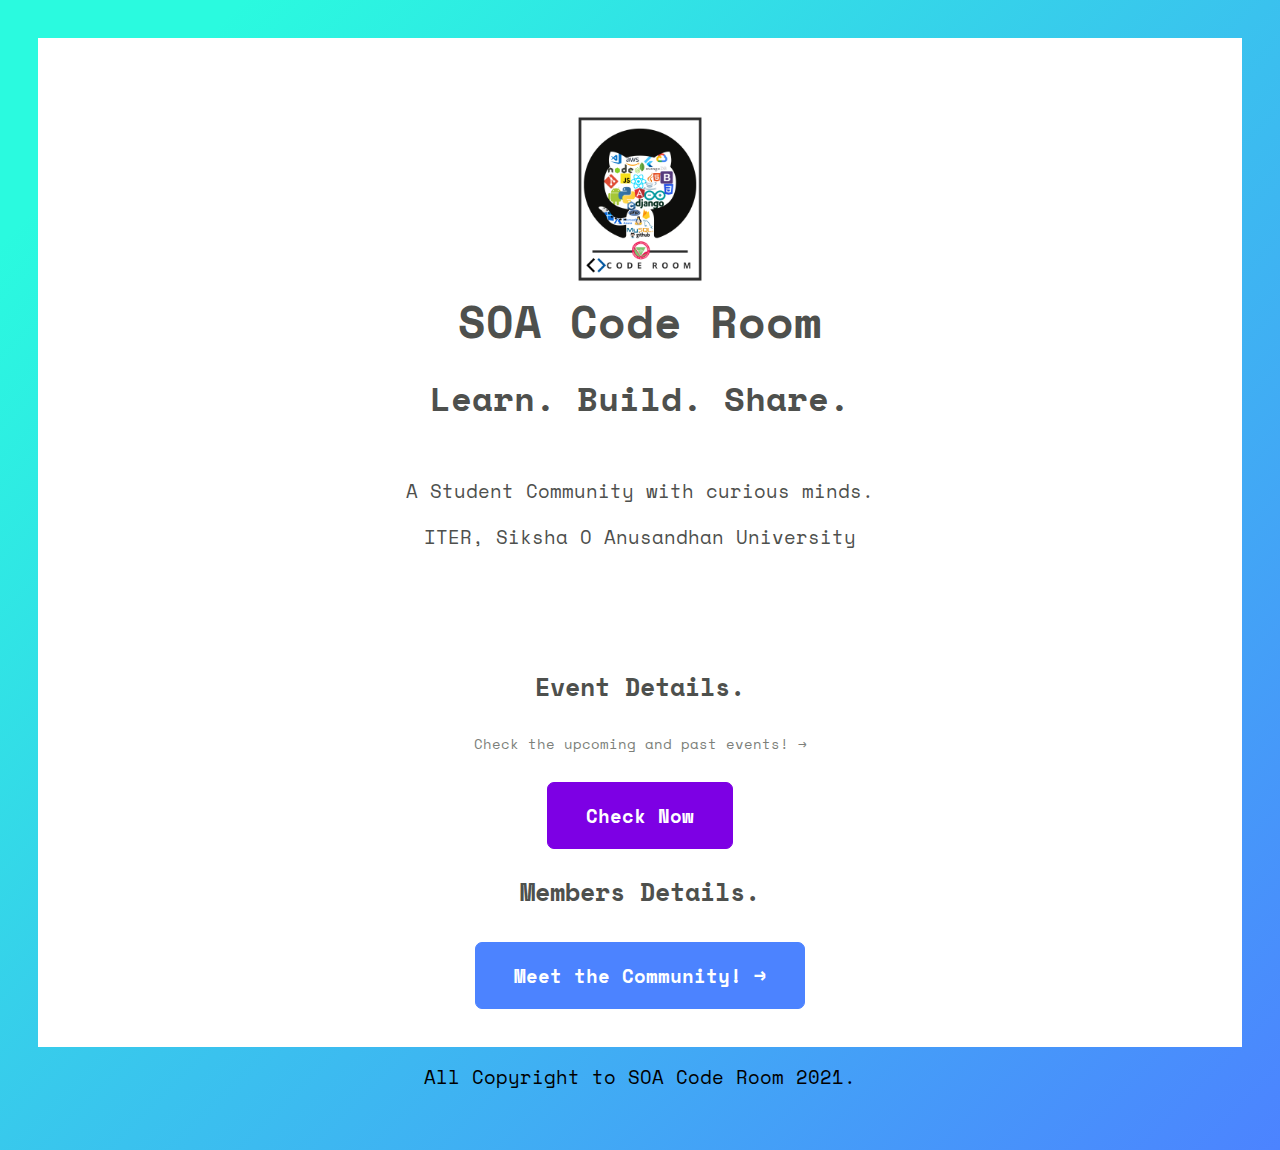
<file: index.html>
<!doctype html>
<html lang="en-us">

    <head>

        <!-- Meta -->
        <meta charset="utf-8">
        <meta http-equiv="x-ua-compatible" content="ie=edge">
        <meta name="viewport" content="width=device-width,initial-scale=1">

        <title>SOA Code Room</title>
        <meta name="description" content="The Official Website of SOA Code Room">


        <!-- The compiled CSS file -->
        <link rel="stylesheet" href="css/style.css">
        <link rel="stylesheet" href="css/bootstrap.min.css" >
        

        <!-- Web fonts -->
        <link href="https://fonts.googleapis.com/css?family=Space+Mono:400,700" rel="stylesheet">

        <!-- favicon.ico. Place these in the root directory. -->
        <link rel="shortcut icon" href="./assets/img/logo.png">

       <!-- External Java Script -->
        <script  src="https://code.jquery.com/jquery-3.2.1.min.js" integrity="sha256-hwg4gsxgFZhOsEEamdOYGBf13FyQuiTwlAQgxVSNgt4="   crossorigin="anonymous"></script>
        <script src="https://maxcdn.bootstrapcdn.com/bootstrap/3.3.7/js/bootstrap.min.js" integrity="sha384-Tc5IQib027qvyjSMfHjOMaLkfuWVxZxUPnCJA7l2mCWNIpG9mGCD8wGNIcPD7Txa" crossorigin="anonymous"></script>

    </head>

    <body>
    <!-- Popup Modal -->
        <div id="popModal" class="modal fade" role="dialog">
        <div class="modal-dialog">
      <!-- Modal content-->
            <div class="modal-content">
                <div class="modal-header">
                <!-- <button type="button" class="close" data-dismiss="modal">&times;</button> -->
                <h4 class="modal-title">Latest Updates</h4>
                </div>
                <div class="modal-body">

                <h3>Summer Hacks</h3>
                 <p>Coming Soon</p>
                </div>
                <div class="modal-footer">
                    <a href="#" class="btn btn--outlinepop">More...</a> `
                </div>
            </div>
   
            </div>
        </div>

    <!-- Create outer border -->
    <div class="page-border">
    <div class="bg--white">

        <!-- Header -->
        <header class="align--center pt3 pb2">
            <div class="container">
                <img src="./assets/img/logo.png" width="200">
                <h1 class="mb2" title="SOA Code Room">SOA Code Room</h1>
                <h2 class="mb3">Learn. Build. Share.</h2>
                <p class="mb1">A Student Community with curious minds.</p>
                <p class="mb3">ITER, Siksha O Anusandhan University</p>
                <p></p>
                
                <br>
                <br>
<!-- Event details -->
                <h3 class="mb2">Event Details.</h3>
                <p class="small mt1 text--gray">Check the upcoming and past events! → </p>
                <br>
                <a href="./events.html" class="btn btn--outlineform">Check Now</a> 

                <br>
                <br>
<!-- Members Details -->
                <h3 class="mb2">Members Details.</h3>
                <!-- <p class="small mt1 text--gray">Fill the form for the SOA Code Room Core Members → </p>
                <br>
                <a href="./detailform.html" class="btn btn--outline">Fill the form.</a> -->
                <a href="./members.html" class="btn btn--default">Meet the Community! →</a>
            </div>
        </header>
<!--Main Lower Body
        <section class="align--center pt3 pb3">
            <p class="h3 mb2">Show case yourself in the community.</p>
            <a href="https://soacoderoom.github.io/srcbadge/" class="btn btn--outline">Get your profile badge.</a>
            <br>
            <br>
    Social Media 
            <p class="h2 mb2"> Hola, Now we are on Instagram. </p>
            <a href="./instagram.html" class="btn btn--outlineinsta"><img src="https://img.icons8.com/metro/24/FFFFFF/instagram-new.png"/> Follow us! →</a> 
        </section>
    -->
    </div>


</main>
<footer>
    <p class="mt1">All Copyright to SOA Code Room 2021.</p>                                  
</footer>
</div>
</div>
<script>
    $(function() {  $("#popModal").modal('show'); });
</script>
</body>
</html>
</file>
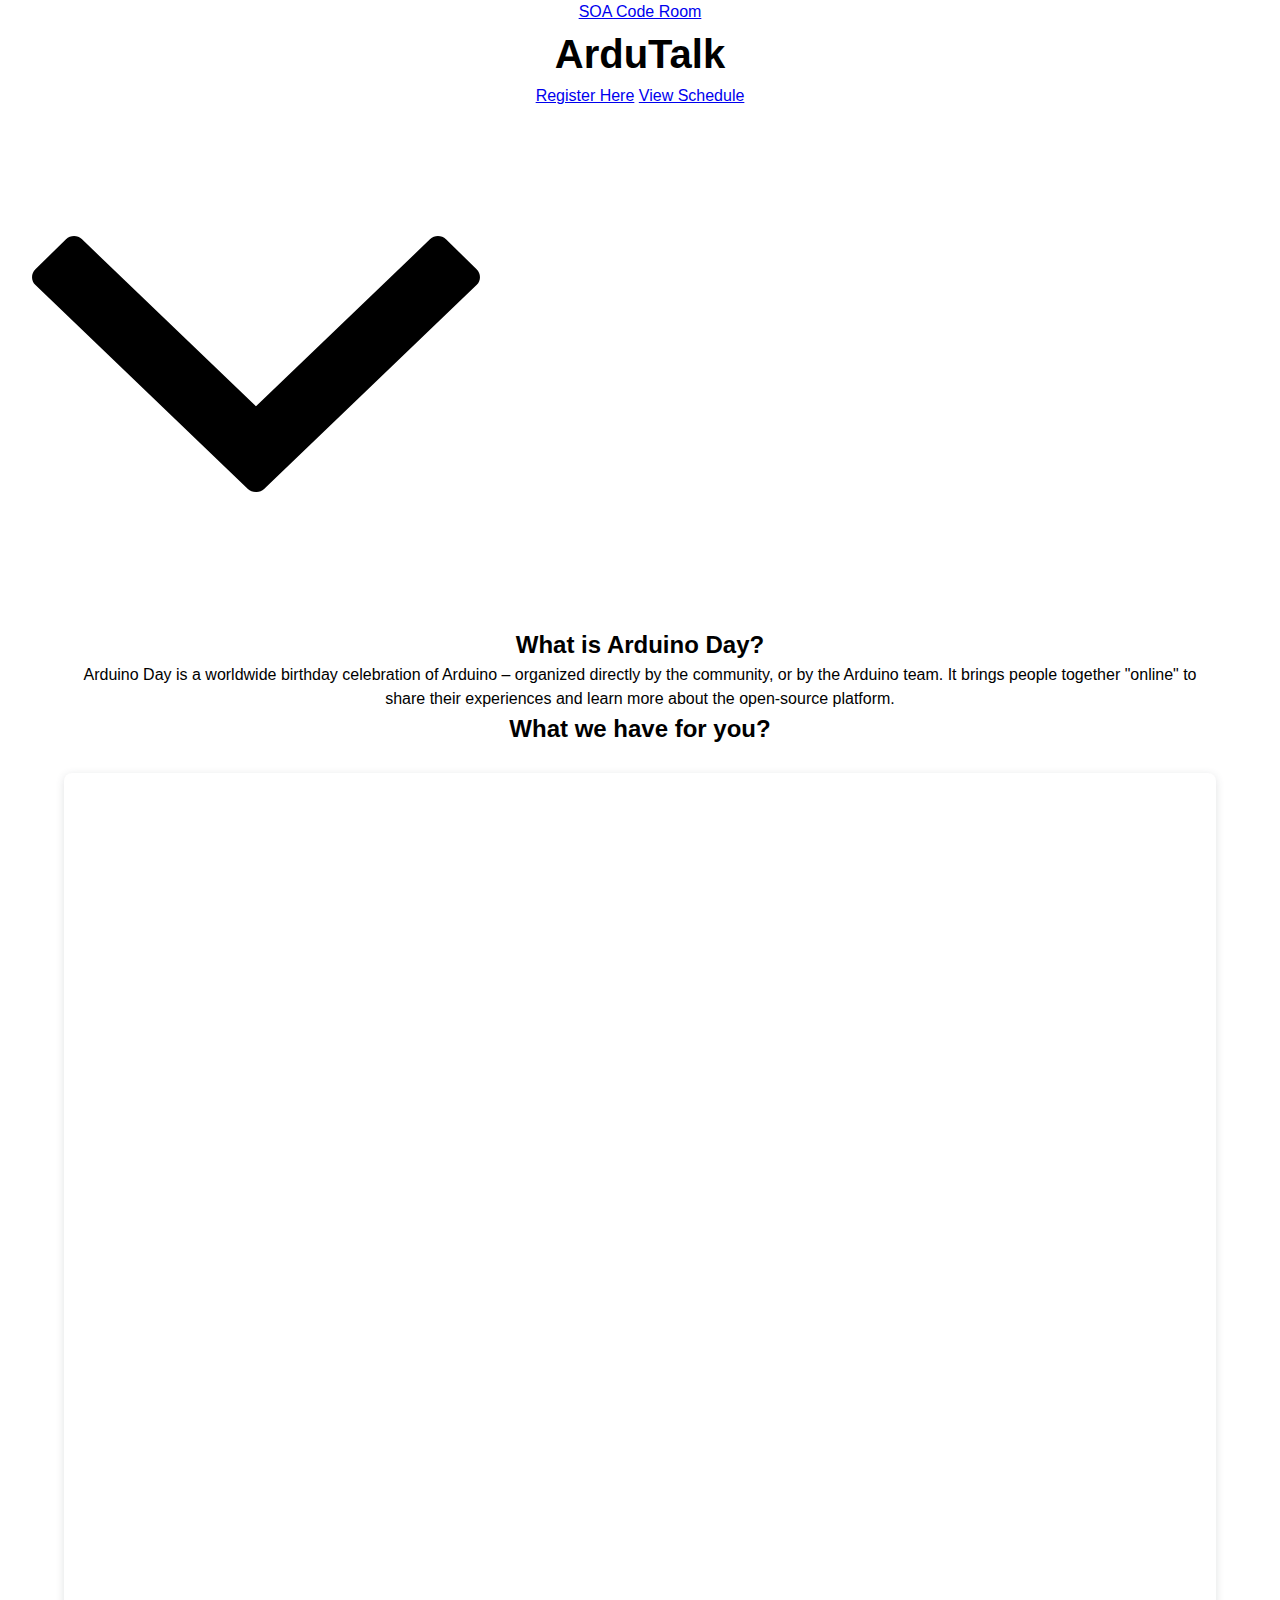
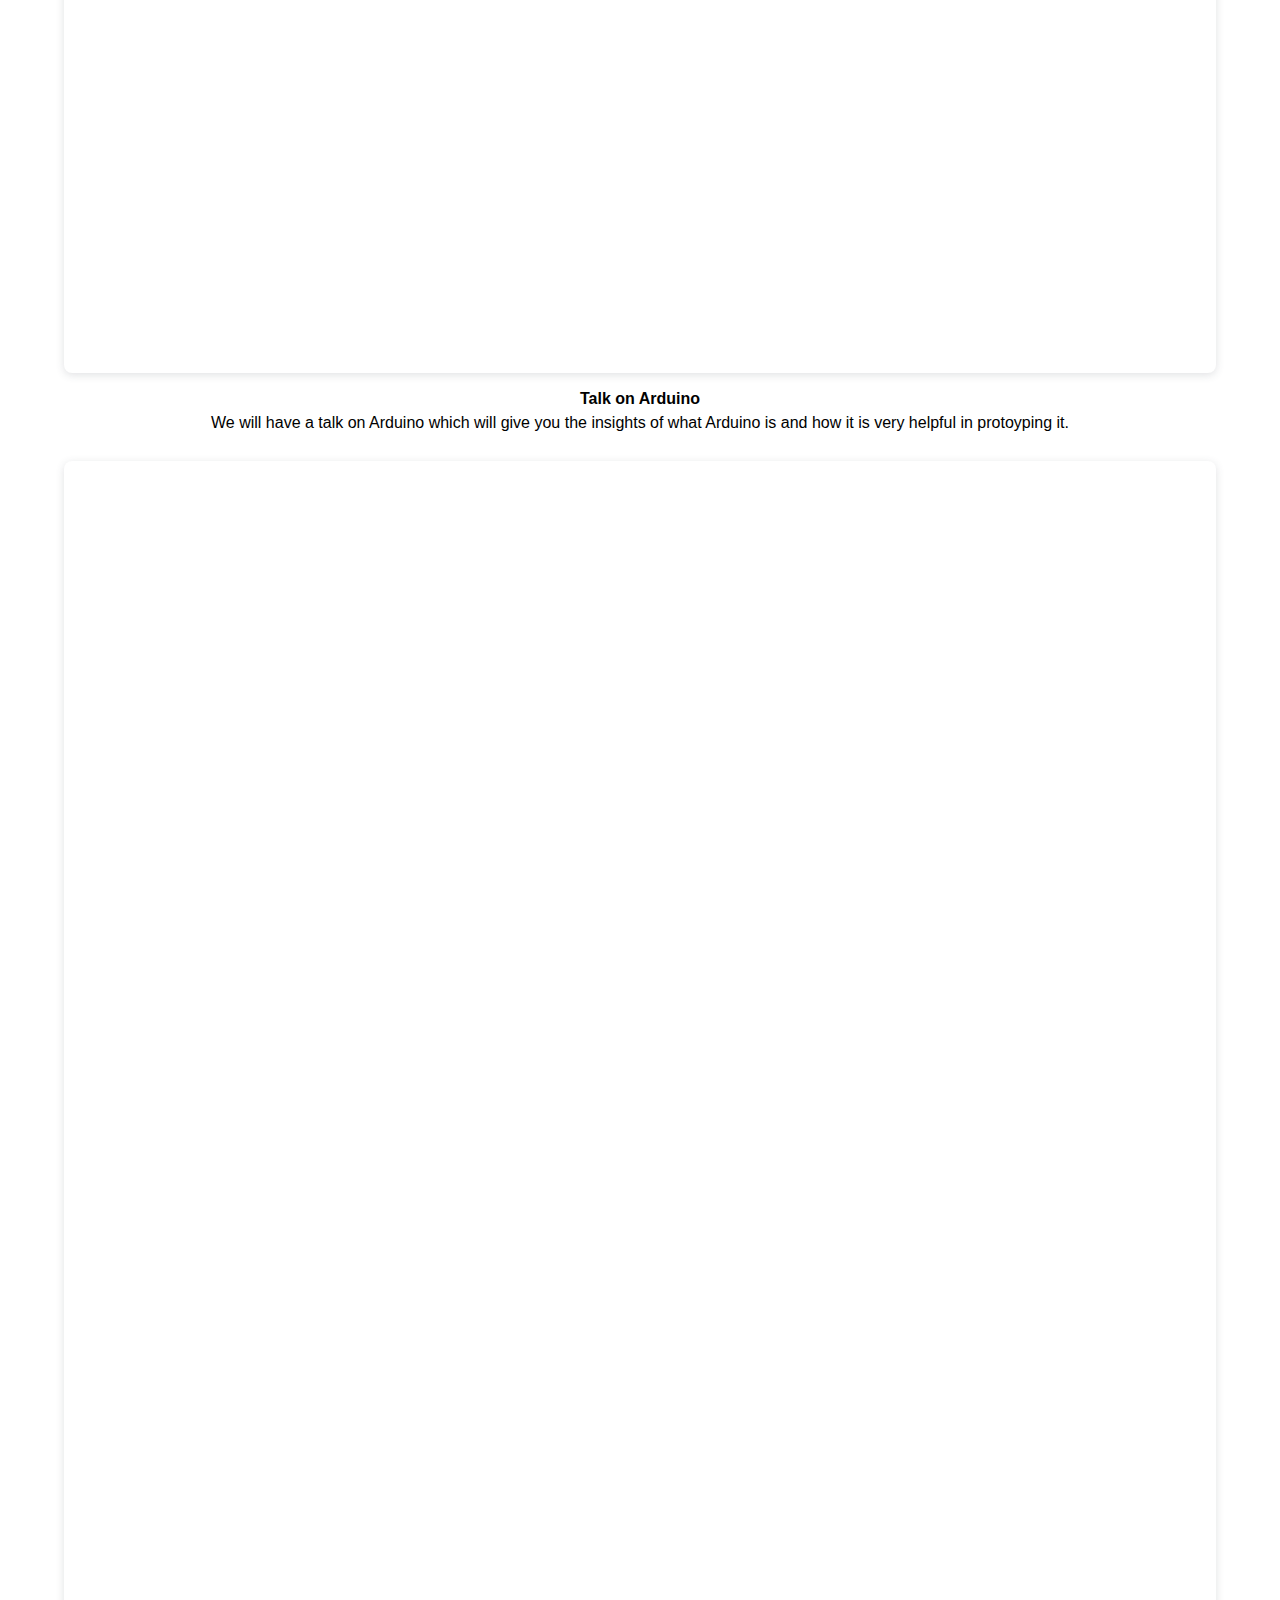
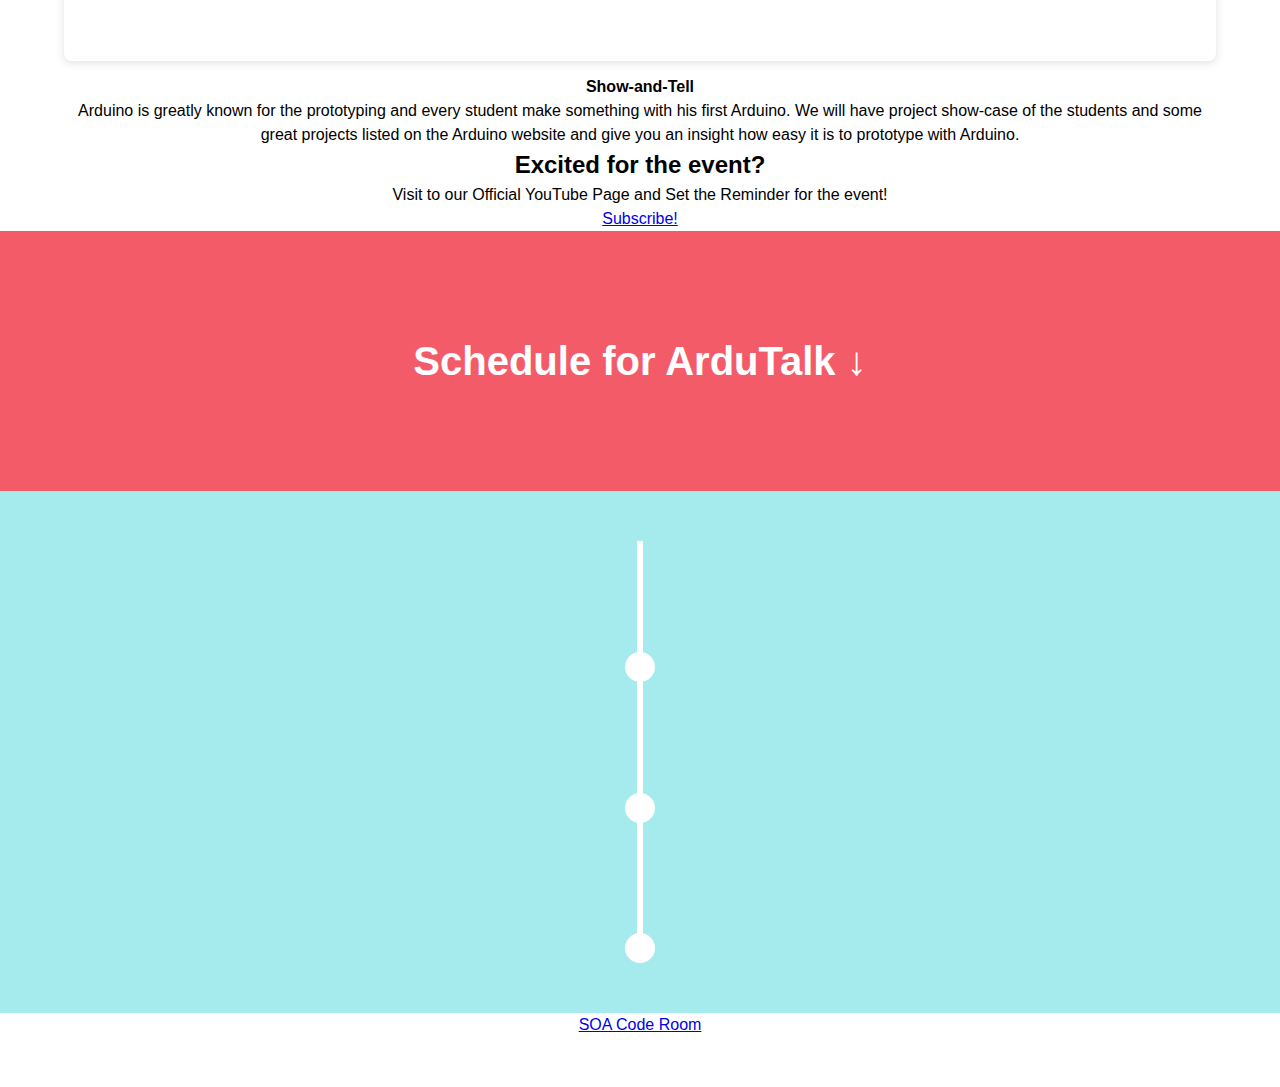
<file: ardutalk.html>
<!DOCTYPE html>
<html lang='en'>
<head>

	<meta class="utf-8">
	<meta name="viewport" content="width=device-width, initial-scale=1, maximum-scale=1">
	<title>ArduTalk | SOA Code Room</title>
	<meta name="arduino day" content="null" />
	<!-- Don't forget to add your metadata here -->
	<link rel='stylesheet' href='https://demos.onepagelove.com/html/evie/css/style.min.css' />
    <style>
        *,
*::before,
*::after {
  margin: 0;
  padding: 0;
  box-sizing: border-box;
}

body {
  font: normal 16px/1.5 "Helvetica Neue", sans-serif;
  background: #ffffff;
  color: rgb(0, 0, 0);
  overflow-x: hidden;
  padding-bottom: 50px;
}  /* INTRO SECTION
–––––––––––––––––––––––––––––––––––––––––––––––––– */

.intro {
  background: #F45B69;
  color:white;
  padding: 100px 0;
}

.container {
  width: 90%;
  max-width: 1200px;
  margin: 0 auto;
  text-align: center;
}

h1 {
  font-size: 2.5rem;
}


/* TIMELINE
–––––––––––––––––––––––––––––––––––––––––––––––––– */

.timeline ul {
  background: #a5ebee;
  padding: 50px 0;
}

.timeline ul li {
  list-style-type: none;
  position: relative;
  width: 6px;
  margin: 0 auto;
  padding-top: 50px;
  background: #fff;
}

.timeline ul li::after {
  content: '';
  position: absolute;
  left: 50%;
  bottom: 0;
  transform: translateX(-50%);
  width: 30px;
  height: 30px;
  border-radius: 50%;
  background: inherit;
}

.timeline ul li div {
  position: relative;
  bottom: 0;
  width: 400px;
  padding: 15px;
  background: #F45B69;
}

.timeline ul li div::before {
  content: '';
  position: absolute;
  bottom: 7px;
  width: 0;
  height: 0;
  border-style: solid;
}

.timeline ul li:nth-child(odd) div {
  left: 45px;
}

.timeline ul li:nth-child(odd) div::before {
  left: -15px;
  border-width: 8px 16px 8px 0;
  border-color: transparent #F45B69 transparent transparent;
}

.timeline ul li:nth-child(even) div {
  left: -439px;
}

.timeline ul li:nth-child(even) div::before {
  right: -15px;
  border-width: 8px 0 8px 16px;
  border-color: transparent transparent transparent #F45B69;
}

time {
  display: block;
  font-size: 1.2rem;
  font-weight: bold;
  margin-bottom: 8px;
}


/* EFFECTS
–––––––––––––––––––––––––––––––––––––––––––––––––– */

.timeline ul li::after {
  transition: background .5s ease-in-out;
}

.timeline ul li.in-view::after {
  background: #F45B69;
}

.timeline ul li div {
  visibility: hidden;
  opacity: 0;
  transition: all .5s ease-in-out;
}

.timeline ul li:nth-child(odd) div {
  transform: translate3d(200px, 0, 0);
}

.timeline ul li:nth-child(even) div {
  transform: translate3d(-200px, 0, 0);
}

.timeline ul li.in-view div {
  transform: none;
  visibility: visible;
  opacity: 1;
}


/* GENERAL MEDIA QUERIES
–––––––––––––––––––––––––––––––––––––––––––––––––– */

@media screen and (max-width: 900px) {
  .timeline ul li div {
    width: 250px;
  }
  .timeline ul li:nth-child(even) div {
    left: -289px;
    /*250+45-6*/
  }
}

@media screen and (max-width: 600px) {
  .timeline ul li {
    margin-left: 20px;
  }
  .timeline ul li div {
    width: calc(100vw - 91px);
  }
  .timeline ul li:nth-child(even) div {
    left: 45px;
  }
  .timeline ul li:nth-child(even) div::before {
    left: -15px;
    border-width: 8px 16px 8px 0;
    border-color: transparent #F45B69 transparent transparent;
  }
}
    </style>
</head>
<body>
	<!-- Hero(extended) navbar -->
	<div class="navbar navbar--extended">
		<nav class="nav__mobile"></nav>
		<div class="container">
			<div class="navbar__inner">
				<a href="soacoderoom.github.io" class="navbar__logo">SOA Code Room</a>
			</div>
		</div>
	</div>
	<!-- Hero unit -->
	<div class="hero">
		<div class="hero__overlay hero__overlay--gradient"></div>
		<div class="hero__mask"></div>
		<div class="hero__inner">
			<div class="container">
				<div class="hero__content">
					<div class="hero__content__inner" id='navConverter'>
						<h1 class="hero__title">ArduTalk</h1>
						<a href="http://bit.ly/SCRAD21" class="button button__accent">Register Here</a>
						<a href="https://bit.ly/3tJa5DY" class="button hero__button">View Schedule</a>
					</div>
				</div>
			</div>
		</div>
	</div>
	<div class="hero__sub">
		<span id="scrollToNext" class="scroll">
			<svg version="1.1" xmlns="http://www.w3.org/2000/svg" xmlns:xlink="http://www.w3.org/1999/xlink" x="0px" y="0px" class='hero__sub__down' fill="currentColor" width="512px" height="512px" viewBox="0 0 512 512" style="enable-background:new 0 0 512 512;" xml:space="preserve"><path d="M256,298.3L256,298.3L256,298.3l174.2-167.2c4.3-4.2,11.4-4.1,15.8,0.2l30.6,29.9c4.4,4.3,4.5,11.3,0.2,15.5L264.1,380.9c-2.2,2.2-5.2,3.2-8.1,3c-3,0.1-5.9-0.9-8.1-3L35.2,176.7c-4.3-4.2-4.2-11.2,0.2-15.5L66,131.3c4.4-4.3,11.5-4.4,15.8-0.2L256,298.3z"/></svg>
		</span>
	</div>
	<!-- Steps -->
	<div class="steps landing__section">
		<div class="container">
			<h2>What is Arduino Day?</h2>
			<p>Arduino Day is a worldwide birthday celebration of Arduino – organized directly by the community, or by the Arduino team. It brings people together "online" to share their experiences and learn more about the open-source platform.</p>
		</div>
    </div>
    <div class="steps landing__section">
		<div class="container">
            <h2>What we have for you?</h2>
			<div class="steps__inner">
				<div class="step">
					<div class="step__media">
                        <div style="position: relative; width: 100%; height: 0; padding-top: 100.0000%;
                            padding-bottom: 48px; box-shadow: 0 2px 8px 0 rgba(63,69,81,0.16); margin-top: 1.6em; margin-bottom: 0.9em; overflow: hidden;
                            border-radius: 8px; will-change: transform;">
                            <iframe style="position: absolute; width: 100%; height: 100%; top: 0; left: 0; border: none; padding: 0;margin: 0;"
                            src="https:&#x2F;&#x2F;www.canva.com&#x2F;design&#x2F;DAEY_JgEcG8&#x2F;view?embed">
                            </iframe>
                        </div>
					</div>
					<h4>Talk on Arduino</h4>
					<p class="step__text">We will have a talk on Arduino which will give you the insights of what Arduino is and how it is very helpful in protoyping it.</p>
				</div>
				<div class="step">
					<div class="step__media">
						<div style="position: relative; width: 100%; height: 0; padding-top: 100.0000%;
                             padding-bottom: 48px; box-shadow: 0 2px 8px 0 rgba(63,69,81,0.16); margin-top: 1.6em; margin-bottom: 0.9em; overflow: hidden;
                             border-radius: 8px; will-change: transform;">
                                  <iframe style="position: absolute; width: 100%; height: 100%; top: 0; left: 0; border: none; padding: 0;margin: 0;"
                                    src="https:&#x2F;&#x2F;www.canva.com&#x2F;design&#x2F;DAEY_NSo-jc&#x2F;view?embed">
                                  </iframe>
                        </div>
                    </div>
					    <h4>Show-and-Tell</h4>
					    <p class="step__text">Arduino is greatly known for the prototyping and every student make something with his first Arduino. We will have project show-case of the students and some great projects listed on the Arduino website and give you an insight how easy it is to prototype with Arduino.</p>
				</div>
			</div>
		</div>
	</div>
	
	<!-- Call To Action -->
	<div class="cta cta--reverse">
		<div class="container">
			<div class="cta__inner">
				<h2 class="cta__title">Excited for the event?</h2>
				<p class="cta__sub cta__sub--center">Visit to our Official YouTube Page and Set the Reminder for the event!</p>
				<a href="https://www.youtube.com/channel/UCaZTONpbYSW9LqMRaF7r70w" class="button button__accent">Subscribe!</a>
			</div>
		</div>
	</div>
    <section class="intro" id>
        <div class="container">
          <h1>Schedule for ArduTalk &darr;</h1>
        </div>
      </section>
      
      <section class="timeline">
        <ul>
          <li>
            <div>
              <time>10AM IST</time>Talk on Arduino
            </div>
          </li>
          <li>
            <div>
                <time>6PM IST</time>Live Workshop
            </div>
          </li>
          <li>
            <div>
              <time>8PM IST</time>Project Showcase by the students. </div>
          </li>
        </ul>
      </section>
	<!-- Footer -->
	<div class="footer footer--dark">
		<div class="container">
			<div class="footer__inner">
				<a href="soacoderoom.github.io" class="footer__textLogo">SOA Code Room</a>
				
			</div>
			</div>
		</div>
	</div>
<script>
    (function() {

'use strict';

// define variables
var items = document.querySelectorAll(".timeline li");

// check if an element is in viewport
// http://stackoverflow.com/questions/123999/how-to-tell-if-a-dom-element-is-visible-in-the-current-viewport
function isElementInViewport(el) {
  var rect = el.getBoundingClientRect();
  return (
    rect.top >= 0 &&
    rect.left >= 0 &&
    rect.bottom <= (window.innerHeight || document.documentElement.clientHeight) &&
    rect.right <= (window.innerWidth || document.documentElement.clientWidth)
  );
}

function callbackFunc() {
  for (var i = 0; i < items.length; i++) {
    if (isElementInViewport(items[i])) {
      items[i].classList.add("in-view");
    }
  }
}

// listen for events
window.addEventListener("load", callbackFunc);
window.addEventListener("resize", callbackFunc);
window.addEventListener("scroll", callbackFunc);

})();
</script>

</body>
</html>
</file>
<file: css/style.css>
/*! normalize.css v7.0.0 | MIT License | github.com/necolas/normalize.css */
html {
    line-height: 1.15;
    -ms-text-size-adjust: 100%;
    -webkit-text-size-adjust: 100%;
}
footer { 
    clear: both; 
    color: #000000; 
    text-align:center; 
    height: 50px;  
    }
    body {
margin: 0;}
article,
aside,
header,
nav,
section {
    display: block;
}
h1 {
    font-size: 2em;
    margin: 0.67em 0;
}
figcaption,
figure,
main {
    display: block;
}
figure {
    margin: 1em 40px;
}
hr {
    -webkit-box-sizing: content-box;
    box-sizing: content-box;
    height: 0;
    overflow: visible;
}
pre {
    font-family: monospace, monospace;
    font-size: 1em;
}
a {
    background-color: transparent;
    -webkit-text-decoration-skip: objects;
}
abbr[title] {
    border-bottom: none;
    text-decoration: underline;
    -webkit-text-decoration: underline dotted;
    text-decoration: underline dotted;
}
b,
strong {
    font-weight: inherit;
}
b,
strong {
    font-weight: bolder;
}
code,
kbd,
samp {
    font-family: monospace, monospace;
    font-size: 1em;
}
dfn {
    font-style: italic;
}
mark {
    background-color: #ff0;
    color: #000;
}
small {
    font-size: 80%;
}
sub,
sup {
    font-size: 75%;
    line-height: 0;
    position: relative;
    vertical-align: baseline;
}
sub {
    bottom: -0.25em;
}
sup {
    top: -0.5em;
}
audio,
video {
    display: inline-block;
}
audio:not([controls]) {
    display: none;
    height: 0;
}
img {
    border-style: none;
}
svg:not(:root) {
    overflow: hidden;
}
button,
input,
optgroup,
select,
textarea {
    font-family: sans-serif;
    font-size: 100%;
    line-height: 1.15;
    margin: 0;
}
button,
input {
    overflow: visible;
}
button,
select {
    text-transform: none;
}
[type="reset"],
[type="submit"],
button,
html [type="button"] {
    -webkit-appearance: button;
}
[type="button"]::-moz-focus-inner,
[type="reset"]::-moz-focus-inner,
[type="submit"]::-moz-focus-inner,
button::-moz-focus-inner {
    border-style: none;
    padding: 0;
}
[type="button"]:-moz-focusring,
[type="reset"]:-moz-focusring,
[type="submit"]:-moz-focusring,
button:-moz-focusring {
    outline: 1px dotted ButtonText;
}
fieldset {
    padding: 0.35em 0.75em 0.625em;
}
legend {
    -webkit-box-sizing: border-box;
    box-sizing: border-box;
    color: inherit;
    display: table;
    max-width: 100%;
    padding: 0;
    white-space: normal;
}
progress {
    display: inline-block;
    vertical-align: baseline;
}
textarea {
    overflow: auto;
}
[type="checkbox"],
[type="radio"] {
    -webkit-box-sizing: border-box;
    box-sizing: border-box;
    padding: 0;
}
[type="number"]::-webkit-inner-spin-button,
[type="number"]::-webkit-outer-spin-button {
    height: auto;
}
[type="search"] {
    -webkit-appearance: textfield;
    outline-offset: -2px;
}
[type="search"]::-webkit-search-cancel-button,
[type="search"]::-webkit-search-decoration {
    -webkit-appearance: none;
}
::-webkit-file-upload-button {
    -webkit-appearance: button;
    font: inherit;
}
details,
menu {
    display: block;
}
summary {
    display: list-item;
}
canvas {
    display: inline-block;
}
template {
    display: none;
}
[hidden] {
    display: none;
}
blockquote,
caption,
dd,
dl,
fieldset,
figure,
form,
hr,
ol,
pre,
table,
td,
th,
ul {
    margin: 0;
    padding: 0;
}
[tabindex="-1"]:focus {
    outline: 0;
}
body,
button,
input,
select,
textarea {
    -webkit-font-smoothing: antialiased;
    -webkit-text-size-adjust: 100%;
}
a:active,
a:hover {
    outline: 0;
}
[role="button"],
a,
button,
input,
label,
select,
textarea {
    -ms-touch-action: manipulation;
    touch-action: manipulation;
}
ol,
ul {
    margin-bottom: 0.8rem;
}
ol ol,
ol ul,
ul ol,
ul ul {
    margin-bottom: 0;
}
code,
kbd,
pre,
samp {
    font-family: "Space Mono", Monaco, Menlo, Consolas, monospace;
}
b,
strong {
    line-height: inherit;
}
em,
i {
    font-style: italic;
    line-height: inherit;
}
table {
    display: table;
    max-width: 100%;
}
td,
th {
    line-height: 1.6rem;
    vertical-align: middle;
}
th {
    text-align: left;
}
form {
    font-size: 1rem;
}
fieldset {
    border: 0;
    min-width: 0;
}
legend {
    line-height: inherit;
    margin: 0;
}
input,
optgroup,
select,
textarea {
    line-height: inherit;
}
input,
label,
select {
    vertical-align: middle;
}
input[type="file"] {
    display: block;
    width: 100%;
}
textarea {
    height: auto;
    resize: vertical;
}
input:focus,
select:focus,
textarea:focus {
    outline: 0;
}
.select select:focus:-moz-focusring {
    color: transparent;
    text-shadow: 0 0 0 #000;
}
select[multiple],
select[size] {
    height: auto;
}
.select--list:after {
    content: none !important;
}
select::-ms-expand {
    display: none;
}
option {
    color: #4e504d;
    background-color: #fff;
}
fieldset[disabled] input,
input[disabled],
input[readonly] {
    cursor: not-allowed;
    opacity: 1;
    pointer-events: none;
}
button {
    line-height: inherit;
    vertical-align: middle;
}
embed,
iframe,
img,
object {
    display: inline-block;
    vertical-align: middle;
}
iframe {
    border: 0;
}
img {
    border: 0;
    font-style: italic;
    height: auto;
    -ms-interpolation-mode: bicubic;
}
svg {
    max-height: 100%;
}
.gm-style img {
    max-width: none;
}
html {
    -webkit-box-sizing: border-box;
    box-sizing: border-box;
    font-family: "Space Mono", Monaco, Menlo, Consolas, monospace;
    font-size: 15px;
    font-style: normal;
    font-weight: 400;
    min-height: 100%;
    -webkit-tap-highlight-color: transparent;
}
*,
:after,
:before {
    -webkit-box-sizing: inherit;
    box-sizing: inherit;
}
body {
    background-color: #fff !important;
    color: #4e504d;
    line-height: 1.6rem;
    margin: 0;
    padding: 0;
    -moz-osx-font-smoothing: grayscale;
}
::-moz-selection {
    background-color: #4c83ff;
    color: #fff;
    text-shadow: none;
}
::selection {
    background-color: #4c83ff;
    color: #fff;
    text-shadow: none;
}
img::-moz-selection {
    background: 0 0;
}
img::selection {
    background: 0 0;
}
img::-moz-selection {
    background: 0 0;
}
.btn {
    background-image: none;
    border-radius: 7px;
    border-style: solid;
    border-width: 1px;
    cursor: pointer;
    display: inline-block;
    font-family: "Space Mono", Monaco, Menlo, Consolas, monospace;
    font-size: 1rem;
    font-weight: 700;
    line-height: 1.6rem;
    margin-bottom: 0;
    padding: 0.95rem 2rem 0.85rem;
    text-align: center;
    text-decoration: none;
    -ms-touch-action: manipulation;
    touch-action: manipulation;
    -webkit-transition: background-color 0.2s ease-out, background 0.2s ease-out, color 0.2s ease-out, border 0.2s ease-out;
    transition: background-color 0.2s ease-out, background 0.2s ease-out, color 0.2s ease-out, border 0.2s ease-out;
    -webkit-user-select: none;
    -moz-user-select: none;
    -ms-user-select: none;
    user-select: none;
    vertical-align: middle;
    white-space: nowrap;
    -webkit-appearance: none;
    -moz-appearance: none;
    appearance: none;
}
.btn:focus,
.btn:hover {
    outline: 0;
    text-decoration: none;
}
.btn:active {
    outline: 0;
    background-image: none;
}
.btn.disabled,
.btn[disabled],
.btn[readonly],
fieldset[disabled] .btn {
    cursor: not-allowed !important;
    opacity: 1;
    pointer-events: none;
}
a.btn.disabled,
fieldset[disabled] a.btn {
    pointer-events: none;
}
.btn--sm {
    font-size: 0.75rem;
    padding: 0.1rem 0.6rem 0;
}
.btn--default {
    background-color: #4c83ff;
    border-color: #4c83ff;
    color: #fff;
}
.btn--default:focus,
.btn--default:hover {
    background-color: #1960ff;
    border-color: #1960ff;
}
.btn--default:active {
    background-color: #0046e5;
    border-color: #0046e5;
}


.btn--outlinepop {
    background-color: #000000;
    border-color: #000000;
    color: #fff;
}
.btn--outlinepop:focus,
.btn--outlinepop:hover {
    background-color: #000000;
    border-color: #000000;
}
.btn--outlinepop:active {
    background-color: #000000;
    border-color: #000000;
}


.btn--outlineform {
    background-color: #7d00e4;
    border-color: #7d00e4;
    color: #fff;
}
.btn--outlineform:focus,
.btn--outlineform:hover {
    background-color: #57019c;
    border-color: #57019c;
}
.btn--outlineform:active {
    background-color: #7d00e4;
    border-color: #7d00e4;
}


.btn--outlinecolor {
    background-color: #ffb005;
    border-color: #ffb005;
    color: #fff;
}
.btn--outlinecolor:focus,
.btn--outlinecolor:hover {
    background-color: #db9a0d;
    border-color: #db9a0d;
}
.btn--outlinecolor:active {
    background-color: #ffb005;
    border-color: #ffb005;
}

.btn--outlineinsta {
    background-color: #E1306C;
    border-color: #E1306C;
    color: #fff;
}
.btn--outlineinsta:focus,
.btn--outlineinsta:hover {
    background-color: #C13584;
    border-color: #C13584;
}
.btn--outlineinsta:active {
    background-color: #E1306C;
    border-color: #E1306C;
}

/* .btn--outlineform,
.btn--outlineform:visited {
    background-color: #7d00e4;
    border-color: transparent;
    border-width: 1px;
    color: #ffffff;
} */

/* .btn--outlinecolor,
.btn--outlinecolor:visited {
    background-color: #ffb005;
    border-color: transparent;
    border-width: 1px;
    color: #ffffff;
} */

.btn--outlineevent,
.btn--outlineevent:visited {
    background-color: #540a99;
    border-color: transparent;
    border-width: 1px;
    color: #ffffff;
}

.btn--outline,
.btn--outline:visited {
    background-color: transparent;
    border-color: #aaaca9;
    border-width: 1px;
    color: #4e504d;
}
.btn--outline:focus,
.btn--outline:hover,
.btn--outline:visited:focus,
.btn--outline:visited:hover {
    background-color: transparent;
    border-color: #4e504d;
}
.btn--outline:active,
.btn--outline:visited:active {
    background-color: transparent;
    border-color: #aaaca9;
}
.container {
    margin-left: auto;
    margin-right: auto;
    max-width: 1100px;
    width: 90%;
}
canvas,
iframe,
img,
svg,
video {
    max-width: 100%;
}
.icon {
    height: 30px;
}
.form-control {
    background-image: none;
    border: 1px solid #aaaca9;
    border-radius: 7px;
    color: #4e504d;
    display: block;
    font-family: "Space Mono", Monaco, Menlo, Consolas, monospace;
    font-size: 1rem;
    line-height: 1.6rem;
    max-width: 100%;
    padding: 0.45rem 0.8rem 0.35rem;
    width: 100%;
    -moz-osx-font-smoothing: grayscale;
}
.label {
    cursor: default;
    display: inline-block;
    max-width: 100%;
}
.legend {
    display: block;
    white-space: normal;
    width: 100%;
}
.form--stacked .checkbox,
.form--stacked .input,
.form--stacked .label,
.form--stacked .radio,
.form--stacked .select,
.form--stacked .textarea {
    display: block;
    width: 100%;
}
.form--inline .form-control {
    display: inline-block;
    vertical-align: middle;
    width: auto;
}
.form--inline .checkbox,
.form--inline .radio {
    display: inline-block;
    vertical-align: middle;
}
.select {
    color: #4e504d;
    display: block;
    position: relative;
}
.select select {
    background-color: #fff;
    border: 1px solid #aaaca9;
    border-radius: 7px;
    color: #4e504d;
    cursor: pointer;
    display: inline-block;
    font-family: Avenir, "Avenir Next", Trebuchet, Verdana, sans-serif;
    line-height: 1.6rem;
    margin: 0;
    outline: 0;
    padding: 0.45rem 0.8rem 0.35rem;
    width: 100%;
    -webkit-appearance: none;
    -moz-appearance: none;
    appearance: none;
}
.select select > option {
    background-color: #fff;
}
.select:after {
    border-top: 5px solid;
    border-right: 5px solid transparent;
    border-bottom: 5px solid transparent;
    border-left: 5px solid transparent;
    content: "";
    display: inline-block;
    height: 0;
    margin-top: -2px;
    pointer-events: none;
    position: absolute;
    right: 13px;
    top: 50%;
    width: 0;
}
::-webkit-input-placeholder {
    color: #aaaca9;
    -webkit-font-smoothing: antialiased;
}
::-moz-placeholder {
    color: #aaaca9;
    -moz-osx-font-smoothing: grayscale;
}
:-ms-input-placeholder {
    color: #aaaca9;
}
.grid-row {
    display: -webkit-box;
    display: -ms-flexbox;
    display: flex;
    -webkit-box-flex: 0;
    -ms-flex: 0 1 auto;
    flex: 0 1 auto;
    -webkit-box-orient: horizontal;
    -webkit-box-direction: normal;
    -ms-flex-direction: row;
    flex-direction: row;
    -ms-flex-wrap: wrap;
    flex-wrap: wrap;
    margin: 0 -1.2rem;
}
.grid-column {
    -webkit-box-flex: 1;
    -ms-flex: 1 0 0%;
    flex: 1 0 0%;
    padding: 0 1.2rem;
}
.grid-row--flex-cells > .grid-column {
    display: -webkit-box;
    display: -ms-flexbox;
    display: flex;
}
.grid-row--top {
    -webkit-box-align: start;
    -ms-flex-align: start;
    align-items: flex-start;
}
.grid-row--center {
    -webkit-box-align: center;
    -ms-flex-align: center;
    align-items: center;
}
.grid-row--bottom {
    -webkit-box-align: end;
    -ms-flex-align: end;
    align-items: flex-end;
}
.column--top {
    -ms-flex-item-align: start;
    align-self: flex-start;
}
.column--center {
    -ms-flex-item-align: center;
    align-self: center;
}
.column--bottom {
    -ms-flex-item-align: end;
    align-self: flex-end;
}
.span-12,
.span-whole {
    -ms-flex-preferred-size: 100%;
    flex-basis: 100%;
    max-width: 100%;
}
.span-6,
.span-half {
    -ms-flex-preferred-size: 50%;
    flex-basis: 50%;
    max-width: 50%;
}
.span-4,
.span-one-third {
    -ms-flex-preferred-size: 33.33333%;
    flex-basis: 33.33333%;
    max-width: 33.33333%;
}
.span-8,
.span-two-thirds {
    -ms-flex-preferred-size: 66.66667%;
    flex-basis: 66.66667%;
    max-width: 66.66667%;
}
.span-3,
.span-one-fourth {
    -ms-flex-preferred-size: 25%;
    flex-basis: 25%;
    max-width: 25%;
}
.span-two-fourths {
    -ms-flex-preferred-size: 50%;
    flex-basis: 50%;
    max-width: 50%;
}
.span-9,
.span-three-fourths {
    -ms-flex-preferred-size: 75%;
    flex-basis: 75%;
    max-width: 75%;
}
.span-one-fifth {
    -ms-flex-preferred-size: 20%;
    flex-basis: 20%;
    max-width: 20%;
}
.span-two-fifths {
    -ms-flex-preferred-size: 40%;
    flex-basis: 40%;
    max-width: 40%;
}
.span-three-fifths {
    -ms-flex-preferred-size: 60%;
    flex-basis: 60%;
    max-width: 60%;
}
.span-four-fifths {
    -ms-flex-preferred-size: 80%;
    flex-basis: 80%;
    max-width: 80%;
}
.span-1 {
    -ms-flex-preferred-size: 8.33333%;
    flex-basis: 8.33333%;
    max-width: 8.33333%;
}
.span-2 {
    -ms-flex-preferred-size: 16.66667%;
    flex-basis: 16.66667%;
    max-width: 16.66667%;
}
.span-5 {
    -ms-flex-preferred-size: 41.66667%;
    flex-basis: 41.66667%;
    max-width: 41.66667%;
}
.span-7 {
    -ms-flex-preferred-size: 58.33333%;
    flex-basis: 58.33333%;
    max-width: 58.33333%;
}
.span-10 {
    -ms-flex-preferred-size: 83.33333%;
    flex-basis: 83.33333%;
    max-width: 83.33333%;
}
.span-11 {
    -ms-flex-preferred-size: 91.66667%;
    flex-basis: 91.66667%;
    max-width: 91.66667%;
}
.offset-12 {
    margin-left: 100%;
}
.offset-6,
.offset-half {
    margin-left: 50%;
}
.offset-4,
.offset-one-third {
    margin-left: 33.33333%;
}
.offset-8,
.offset-two-thirds {
    margin-left: 66.66667%;
}
.offset-3,
.offset-one-fourth {
    margin-left: 25%;
}
.offset-two-fourths {
    margin-left: 50%;
}
.offset-9,
.offset-three-fourths {
    margin-left: 75%;
}
.offset-one-fifth {
    margin-left: 20%;
}
.offset-two-fifths {
    margin-left: 40%;
}
.offset-three-fifths {
    margin-left: 60%;
}
.offset-four-fifths {
    margin-left: 80%;
}
.offset-1 {
    margin-left: 8.33333%;
}
.offset-2 {
    margin-left: 16.66667%;
}
.offset-5 {
    margin-left: 41.66667%;
}
.offset-7 {
    margin-left: 58.33333%;
}
.offset-10 {
    margin-left: 83.33333%;
}
.offset-11 {
    margin-left: 91.66667%;
}
.default-links a,
.default-links a:link,
.default-links a:visited,
.link,
.link:link,
.link:visited {
    color: #4c83ff;
    text-decoration: none;
    -webkit-transition: color 0.2s ease-out;
    transition: color 0.2s ease-out;
}
.default-links a:focus,
.default-links a:hover,
.link:focus,
.link:hover {
    color: #1960ff;
    text-decoration: underline;
}
.default-links a:active,
.link:active {
    background-image: none;
    color: #003fcc;
    outline: 0;
    -webkit-transition: color 0.2s ease-out;
    transition: color 0.2s ease-out;
}
.no-bullets {
    list-style: none;
}
.list--indented {
    padding-left: 2.4rem;
}
.list--inline {
    font-size: 0;
}
.list--inline li {
    display: inline-block;
    font-size: 1rem;
}
.h1,
h1 {
    font-size: 2.369rem;
}
.h2,
h2 {
    font-size: 1.777rem;
}
.h3,
h3 {
    font-size: 1.333rem;
}
.h4,
dl,
h4,
ol,
p,
ul {
    font-size: 1rem;
}
.h5,
h5 {
    font-size: 0.75rem;
}
.h6,
.small,
h6,
small {
    font-size: 0.75rem;
}
h1,
h2,
h3,
h4,
h5,
h6 {
    font-family: "Space Mono", Monaco, Menlo, Consolas, monospace;
    font-weight: 700;
    line-height: 1;
    margin-top: 0;
    margin-bottom: 0.8rem;
    text-rendering: optimizeLegibility;
}
h6 {
    color: #7c7f7a;
}
.h1,
.h2,
.h3,
.h4,
.h5,
.h6 {
    line-height: 1;
    margin-bottom: 0.8rem;
}
p {
    margin: 0;
}
.small,
small {
    font-weight: 400;
    line-height: 1;
}
hr {
    border: 0;
    border-top: 1px solid #aaaca9;
    display: block;
    height: 1px;
}
.blockquote {
    border: none;
    font-family: "Space Mono", Monaco, Menlo, Consolas, monospace;
    font-size: 1rem;
    max-width: 100%;
    margin-bottom: 0.8rem;
}
.blockquote cite {
    font-style: normal;
    font-weight: 700;
}
.blockquote:after,
.blockquote:before {
    content: "";
}
.bold {
    font-weight: 700;
}
.regular {
    font-weight: 400;
}
.italic {
    font-style: italic;
}
.align--left {
    text-align: left;
}
.align--center {
    text-align: center;
}
.align--right {
    text-align: right;
}
.align--justify {
    text-align: justify;
}
.line-height--base {
    line-height: 1.6rem;
}
.line-height--heading {
    line-height: 1;
}
.font--heading {
    font-family: "Space Mono", Monaco, Menlo, Consolas, monospace;
}
.font--reading {
    font-family: "Space Mono", Monaco, Menlo, Consolas, monospace;
}
.font--ui {
    font-family: "Space Mono", Monaco, Menlo, Consolas, monospace;
}
.font--serif {
    font-family: Georgia, Times, serif;
}
.page-border {
    padding: 0.8rem;
    background-color: #2afadf;
    background-image: linear-gradient(135deg, #2afadf 10%, #4c83ff 100%);
}
.border--full {
    border-color: #aaaca9;
    border-style: solid;
    border-width: 1px;
}
.border--top {
    border-top-color: #aaaca9;
    border-top-style: solid;
    border-top-width: 1px;
}
.border--right {
    border-right-color: #aaaca9;
    border-right-style: solid;
    border-right-width: 1px;
}
.border--bottom {
    border-bottom-color: #aaaca9;
    border-bottom-style: solid;
    border-bottom-width: 1px;
}
.border--left {
    border-left-color: #aaaca9;
    border-left-style: solid;
    border-left-width: 1px;
}
.border--none {
    border: 0;
}
.rounded {
    border-radius: 7px;
}
.rounded--top {
    border-radius: 7px 7px 0 0;
}
.rounded--right {
    border-radius: 0 7px 7px 0;
}
.rounded--bottom {
    border-radius: 0 0 7px 7px;
}
.rounded--left {
    border-radius: 7px 0 0 7px;
}
.circle {
    border-radius: 50%;
}
.text--white {
    color: #fff;
}
.text--lightest-gray {
    color: #d8d9d8;
}
.text--light-gray {
    color: #aaaca9;
}
.text--gray {
    color: #7c7f7a;
}
.text--dark-gray {
    color: #4e504d;
}
.text--darkest-gray {
    color: #212120;
}
.text--primary-color {
    color: #4c83ff;
}
.text--secondary-color {
    color: #6fbb57;
}
.text--tertiary-color {
    color: #f0ad4e;
}
.bg--white {
    background-color: #fff;
}
.bg--lightest-gray {
    background-color: #d8d9d8;
}
.bg--light-gray {
    background-color: #aaaca9;
}
.bg--gray {
    background-color: #7c7f7a;
}
.bg--dark-gray {
    background-color: #4e504d;
}
.bg--darkest-gray {
    background-color: #212120;
}
.bg--primary-color {
    background-color: #4c83ff;
}
.bg--secondary-color {
    background-color: #6fbb57;
}
.bg--tertiary-color {
    background-color: #f0ad4e;
}
.m0 {
    margin: 0;
}
.mt0 {
    margin-top: 0;
}
.mr0 {
    margin-right: 0;
}
.mb0 {
    margin-bottom: 0;
}
.ml0 {
    margin-left: 0;
}
.m1 {
    margin: 0.8rem;
}
.mt1 {
    margin-top: 0.8rem;
}
.mr1 {
    margin-right: 0.8rem;
}
.mb1 {
    margin-bottom: 0.8rem;
}
.ml1 {
    margin-left: 0.8rem;
}
.m2 {
    margin: 2rem;
}
.mt2 {
    margin-top: 2rem;
}
.mr2 {
    margin-right: 2rem;
}
.mb2 {
    margin-bottom: 2rem;
}
.ml2 {
    margin-left: 2rem;
}
.m3 {
    margin: 3.2rem;
}
.mt3 {
    margin-top: 3.2rem;
}
.mr3 {
    margin-right: 3.2rem;
}
.mb3 {
    margin-bottom: 3.2rem;
}
.ml3 {
    margin-left: 3.2rem;
}
.m4 {
    margin: 4.4rem;
}
.mt4 {
    margin-top: 4.4rem;
}
.mr4 {
    margin-right: 4.4rem;
}
.mb4 {
    margin-bottom: 4.4rem;
}
.ml4 {
    margin-left: 4.4rem;
}
.p-mb {
    margin-bottom: 0.8rem;
}
.centered {
    margin-right: auto;
    margin-left: auto;
}
.p0 {
    padding: 0;
}
.pt0 {
    padding-top: 0;
}
.pr0 {
    padding-right: 0;
}
.pb0 {
    padding-bottom: 0;
}
.pl0 {
    padding-left: 0;
}
.p1 {
    padding: 0.8rem;
}
.pt1 {
    padding-top: 0.8rem;
}
.pr1 {
    padding-right: 0.8rem;
}
.pb1 {
    padding-bottom: 0.8rem;
}
.pl1 {
    padding-left: 0.8rem;
}
.p2 {
    padding: 2rem;
}
.pt2 {
    padding-top: 2rem;
}
.pr2 {
    padding-right: 2rem;
}
.pb2 {
    padding-bottom: 2rem;
}
.pl2 {
    padding-left: 2rem;
}
.p3 {
    padding: 3.2rem;
}
.pt3 {
    padding-top: 3.2rem;
}
.pr3 {
    padding-right: 3.2rem;
}
.pb3 {
    padding-bottom: 3.2rem;
}
.pl3 {
    padding-left: 3.2rem;
}
.p4 {
    padding: 4.4rem;
}
.pt4 {
    padding-top: 4.4rem;
}
.pr4 {
    padding-right: 4.4rem;
}
.pb4 {
    padding-bottom: 4.4rem;
}
.pl4 {
    padding-left: 4.4rem;
}
.relative {
    position: relative;
}
.absolute {
    position: absolute;
}
.fixed {
    position: fixed;
}
.top--0 {
    top: 0;
}
.right--0 {
    right: 0;
}
.bottom--0 {
    bottom: 0;
}
.left--0 {
    left: 0;
}
.z1 {
    z-index: 1;
}
.z2 {
    z-index: 2;
}
.z3 {
    z-index: 3;
}
.z4 {
    z-index: 4;
}
.z5 {
    z-index: 5;
}
.vertical--top {
    vertical-align: top;
}
.vertical--middle {
    vertical-align: middle;
}
.vertical--bottom {
    vertical-align: bottom;
}
.block {
    display: block;
}
.inline-block {
    display: inline-block;
}
.inline {
    display: inline;
}
.flex {
    display: -webkit-box;
    display: -ms-flexbox;
    display: flex;
}
.overflow--scroll {
    overflow: scroll;
}
.overflow--hidden {
    overflow: hidden;
}
.overflow--visible {
    overflow: visible;
}
.overflow--auto {
    overflow: auto;
}
.show-on-mobile {
    display: none !important;
}
.float--left {
    float: left;
}
.float--right {
    float: right;
}
.float--none {
    float: none;
}
.full-width {
    width: 100%;
}
.half-width {
    width: 50%;
}
.fit {
    max-width: 100%;
}
.clearfix:after,
.clearfix:before {
    content: "";
    display: table;
}
.clearfix:after {
    clear: both;
}
@media screen and (min-width: 40em) {
    html {
        font-size: 19px;
    }
    .page-border {
        padding: 2rem;
    }
}
@media screen and (max-width: 50em) {
    input,
    select,
    textarea {
        font-size: 16px;
    }
}
@media screen and (max-width: 40em) {
    .btn {
        display: block;
        margin-bottom: 0.8rem;
    }
    .grid-row {
        margin: 0 auto;
    }
    .grid-column {
        -webkit-box-flex: 1;
        -ms-flex-positive: 1;
        flex-grow: 1;
        -ms-flex-preferred-size: 100%;
        flex-basis: 100%;
        max-width: 100%;
        padding: 0;
        margin-left: 0;
    }
    .block-on-mobile,
    .show-on-mobile {
        display: block !important;
    }
    .hide-on-mobile {
        display: none !important;
    }
}


.section-spacer {
    padding: 100px 0;
  }
  .container {
    max-width: 1100px;
    width: 100%;
    padding-right: 20px;
    padding-left: 20px;
  }
  
.feature-card {
    -webkit-box-shadow: 0 0 15px rgba(99, 114, 130, 0.3);
    box-shadow: 0 0 15px rgba(99, 114, 130, 0.3);
    margin-bottom: 30px;
    padding: 25px 30px;
    border-radius: 5px;
    display: -webkit-box;
    display: -ms-flexbox;
    display: flex;
    -ms-flex-wrap: wrap;
    flex-wrap: wrap;
  }
  
  .feature-card .feature-card__body,
  .feature-card .u-icon {
    -webkit-box-flex: 1;
    -ms-flex: 1;
    flex: 1;
  }
  
  .feature-card .u-icon {
    margin-right: 20px;
  }
  .feature-title {
    font-size: 16px;
    margin-bottom: 10px;
  }
</file>
